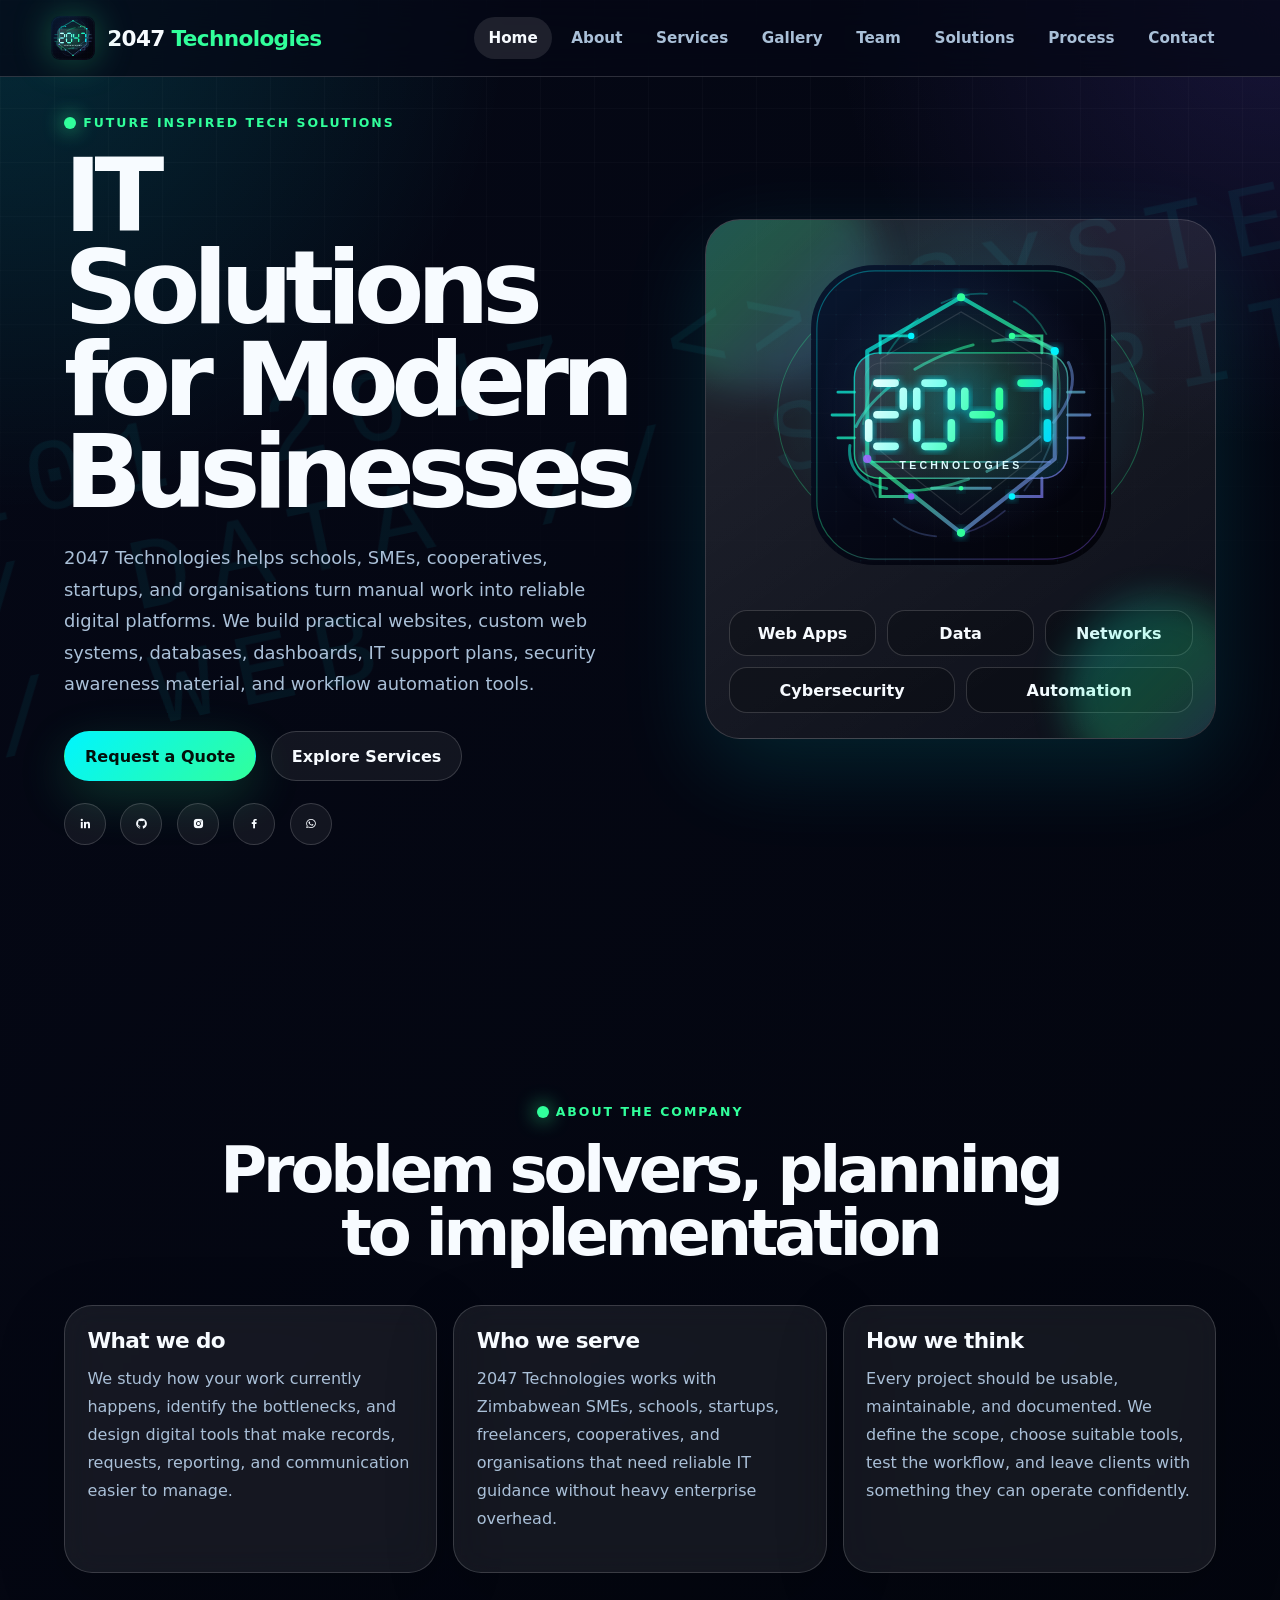
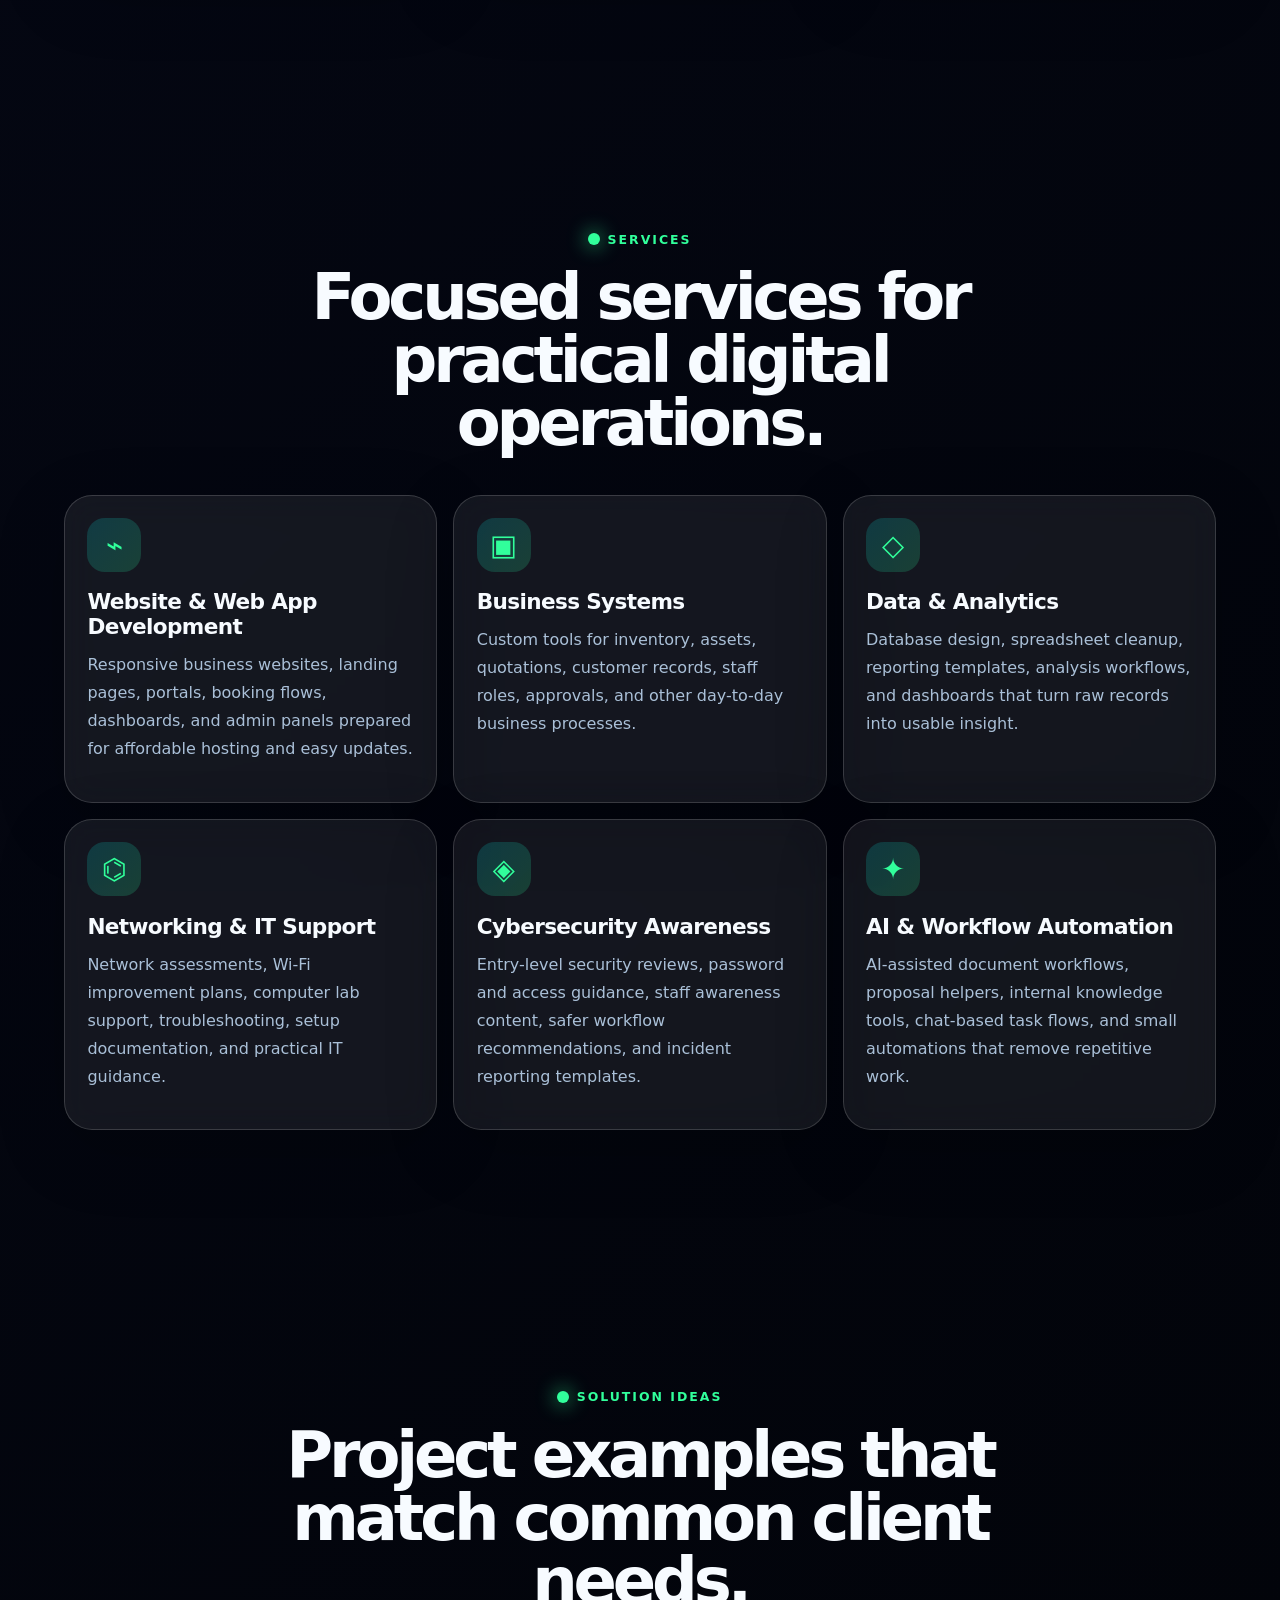
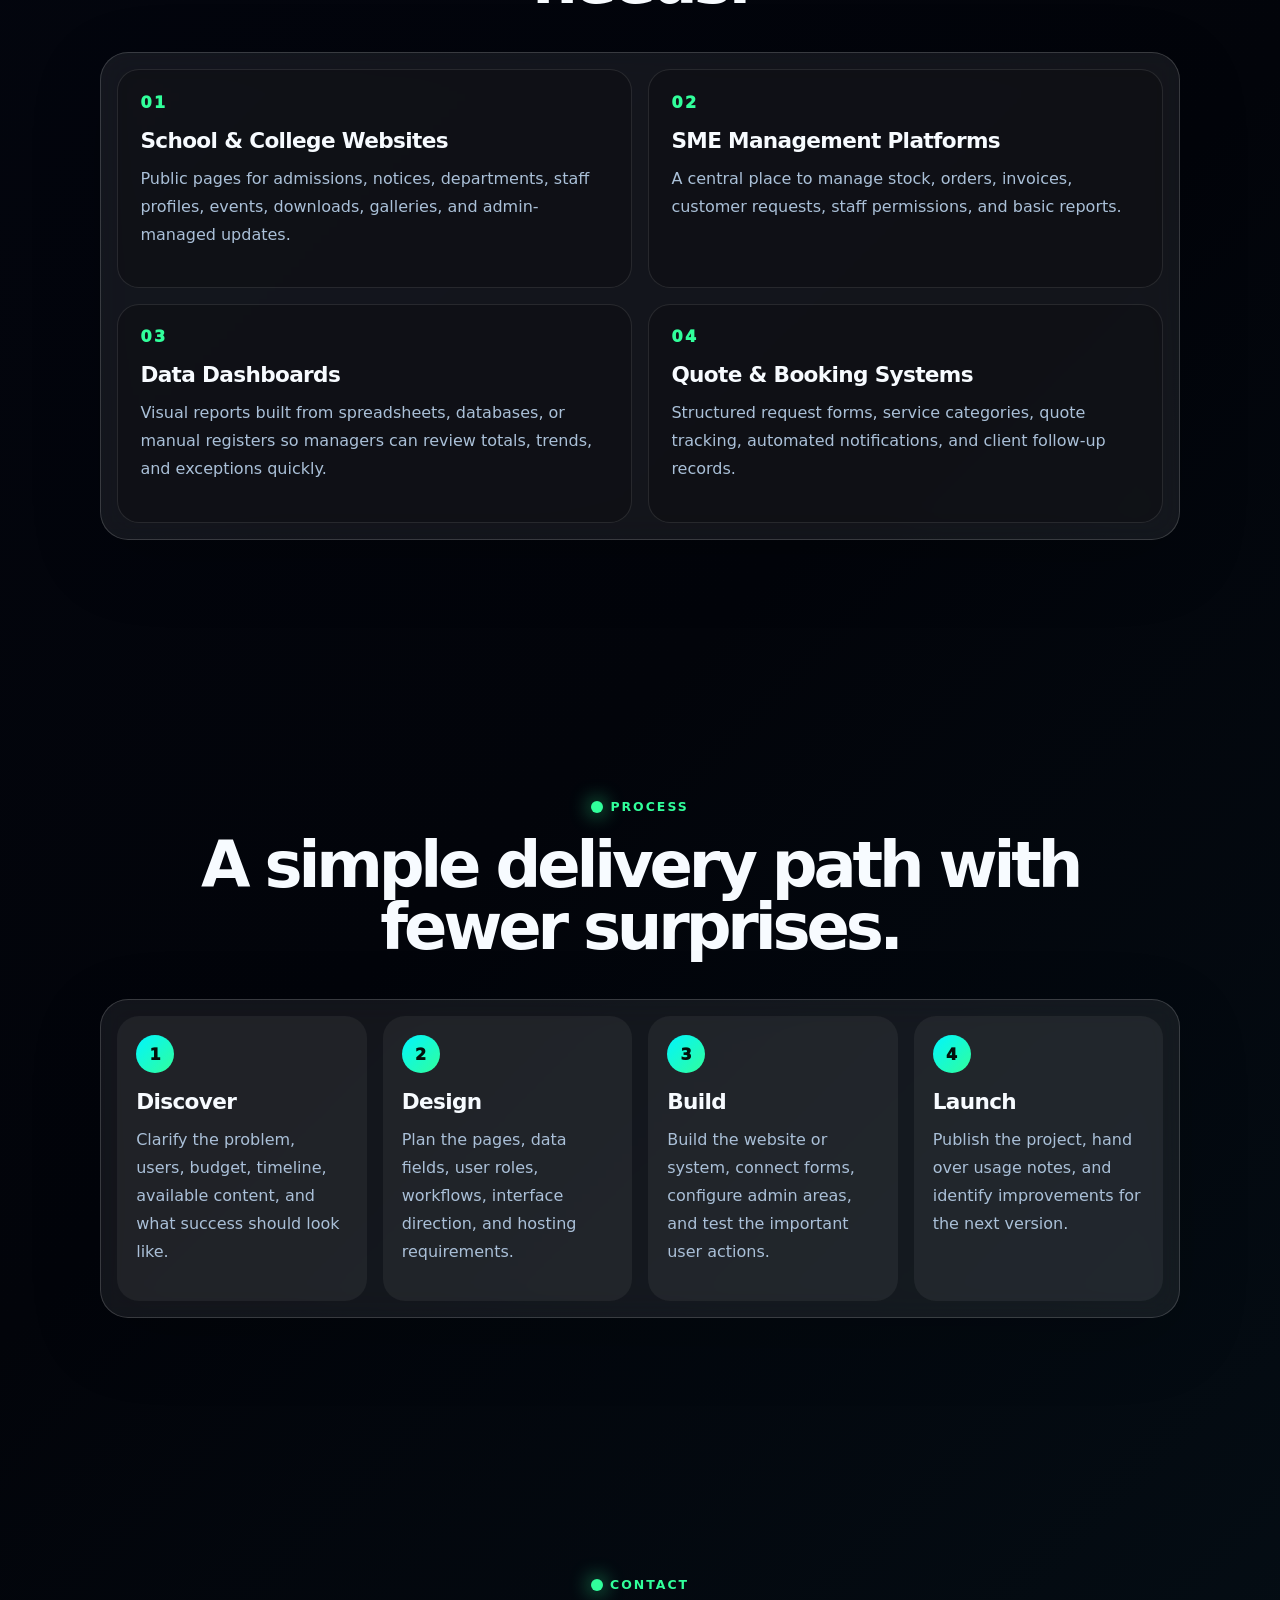
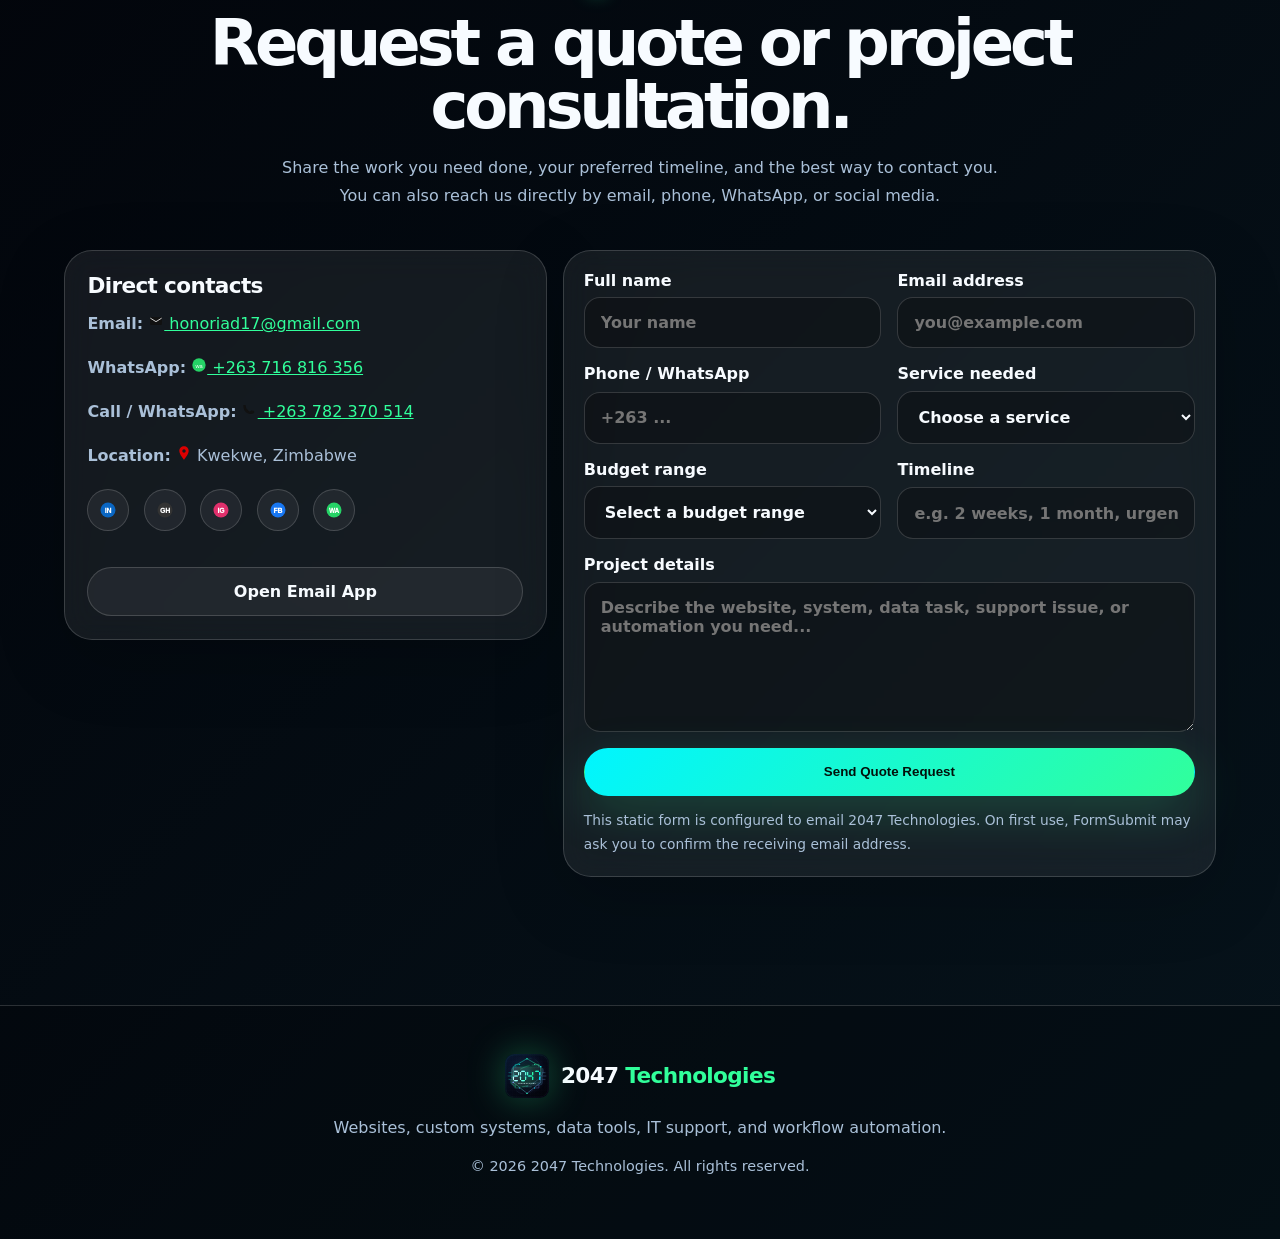
<file: index.html>
<!DOCTYPE html>
<html lang="en">
<head>
  <!-- Google tag (gtag.js) -->
  <script async src="https://www.googletagmanager.com/gtag/js?id=G-EWE5Y74E3M"></script>
  <script>
    window.dataLayer = window.dataLayer || [];
    function gtag(){dataLayer.push(arguments);}
    gtag('js', new Date());

    gtag('config', 'G-EWE5Y74E3M');
  </script>

  <meta charset="UTF-8" />
  <meta name="viewport" content="width=device-width, initial-scale=1.0" />
  <meta name="description" content="2047 Technologies is a Zimbabwe-based IT consultancy offering website development, custom web systems, databases, dashboards, networking support, cybersecurity awareness, and workflow automation." />
  <meta name="theme-color" content="#050816" />
  <meta property="og:title" content="2047 Technologies | IT Consultancy & Digital Solutions" />
  <meta property="og:description" content="Practical websites, custom systems, data tools, IT support, security awareness, and automation for growing organisations." />
  <meta property="og:type" content="website" />
  <title>2047 Technologies | IT Consultancy & Digital Solutions</title>
  <link href='https://unpkg.com/boxicons@2.1.4/css/boxicons.min.css' rel='stylesheet'>
  <link href='https://cdn.boxicons.com/fonts/basic/boxicons.min.css' rel='stylesheet'>
  <link rel="icon" href="assets/favicon.svg" type="image/svg+xml" />
  <link rel="shortcut icon" href="assets/favicon.svg" />
  <link rel="apple-touch-icon" href="assets/favicon.svg" />
  <link rel="manifest" href="site.webmanifest" />
  <link rel="stylesheet" href="style.css" />
</head>

<body>
  <a class="skip-link" href="#main">Skip to content</a>

  <header class="site-header" id="top">
    <a class="brand" href="#home" aria-label="2047 Technologies home">
      <img src="assets/logo.svg" alt="2047 Technologies logo" />
      <span>2047 <strong>Technologies</strong></span>
    </a>

    <button class="menu-toggle" type="button" aria-label="Open navigation" aria-expanded="false">
      <span></span><span></span><span></span>
    </button>

    <nav class="nav" aria-label="Primary navigation">
      <a href="#home" class="active">Home</a>
      <a href="#about">About</a>
      <a href="#services">Services</a>
      <a href="gallery.html">Gallery</a>
      <a href="team.html">Team</a>
      <a href="#solutions">Solutions</a>
      <a href="#process">Process</a>
      <a href="#contact">Contact</a>
    </nav>
  </header>

  <main id="main">
    <section class="hero section" id="home">
      <div class="hero-grid">
        <div class="hero-copy reveal">
          <p class="eyebrow">Future Inspired Tech Solutions</p>
          <h1>IT Solutions for Modern Businesses</h1>
          <p class="hero-text">2047 Technologies helps schools, SMEs, cooperatives, startups, and organisations turn manual work into reliable digital platforms. We build practical websites, custom web systems, databases, dashboards, IT support plans, security awareness material, and workflow automation tools.</p>
          <div class="hero-actions">
            <a class="btn primary" href="#contact">Request a Quote</a>
            <a class="btn ghost" href="#services">Explore Services</a>
          </div>
          <div class="social-row" aria-label="Social links">
                <a href="https://www.linkedin.com/in/kalivoid2047" aria-label="LinkedIn"><i class="bx bxl-linkedin"></i></a>
                <a href="https://github.com/BmanuerdeGuru-29" aria-label="GitHub"><i class="bx bxl-github"></i></a>
                <a href="https://www.instagram.com/bmanerdeguru?igsh=ZWsydzJueGlkcXp5" aria-label="Instagram"><i class='bx bxl-instagram-alt'></i></a>
                <a href="https://www.facebook.com/dylan.honoria.94?mibextid=rS40aB7S9Ucbxw6v" aria-label="Facebook"><i class='bx bxl-facebook' ></i></a>
                <a href="https://wa.me/263716816356" aria-label="WhatsApp"><i class='bx bxl-whatsapp'></i></a>
          </div>
        </div>

        <div class="hero-card reveal delay-1" aria-label="2047 Technologies capability card">
          <div class="orbital-card">
            <img src="assets/logo.svg" alt="" aria-hidden="true" />
            <div class="pulse-ring one"></div>
            <div class="pulse-ring two"></div>
          </div>
          <div class="signal-list">
            <span>Web Apps</span>
            <span>Data</span>
            <span>Networks</span>
            <span>Cybersecurity</span>
            <span>Automation</span>
          </div>
        </div>
      </div>
    </section>

    <section class="section about" id="about">
      <div class="section-heading reveal">
        <p class="eyebrow">About the company</p>
        <h2>Problem solvers, planning to implementation</h2>
      </div>
      <div class="about-grid">
        <article class="glass-card reveal">
          <h3>What we do</h3>
          <p>We study how your work currently happens, identify the bottlenecks, and design digital tools that make records, requests, reporting, and communication easier to manage.</p>
        </article>
        <article class="glass-card reveal delay-1">
          <h3>Who we serve</h3>
          <p>2047 Technologies works with Zimbabwean SMEs, schools, startups, freelancers, cooperatives, and organisations that need reliable IT guidance without heavy enterprise overhead.</p>
        </article>
        <article class="glass-card reveal delay-2">
          <h3>How we think</h3>
          <p>Every project should be usable, maintainable, and documented. We define the scope, choose suitable tools, test the workflow, and leave clients with something they can operate confidently.</p>
        </article>
      </div>
    </section>

    <section class="section services" id="services">
      <div class="section-heading reveal">
        <p class="eyebrow">Services</p>
        <h2>Focused services for practical digital operations.</h2>
      </div>
      <div class="service-grid">
        <article class="service-card reveal">
          <span class="service-icon">⌁</span>
          <h3>Website & Web App Development</h3>
          <p>Responsive business websites, landing pages, portals, booking flows, dashboards, and admin panels prepared for affordable hosting and easy updates.</p>
        </article>
        <article class="service-card reveal delay-1">
          <span class="service-icon">▣</span>
          <h3>Business Systems</h3>
          <p>Custom tools for inventory, assets, quotations, customer records, staff roles, approvals, and other day-to-day business processes.</p>
        </article>
        <article class="service-card reveal delay-2">
          <span class="service-icon">◇</span>
          <h3>Data & Analytics</h3>
          <p>Database design, spreadsheet cleanup, reporting templates, analysis workflows, and dashboards that turn raw records into usable insight.</p>
        </article>
        <article class="service-card reveal">
          <span class="service-icon">⌬</span>
          <h3>Networking & IT Support</h3>
          <p>Network assessments, Wi-Fi improvement plans, computer lab support, troubleshooting, setup documentation, and practical IT guidance.</p>
        </article>
        <article class="service-card reveal delay-1">
          <span class="service-icon">◈</span>
          <h3>Cybersecurity Awareness</h3>
          <p>Entry-level security reviews, password and access guidance, staff awareness content, safer workflow recommendations, and incident reporting templates.</p>
        </article>
        <article class="service-card reveal delay-2">
          <span class="service-icon">✦</span>
          <h3>AI & Workflow Automation</h3>
          <p>AI-assisted document workflows, proposal helpers, internal knowledge tools, chat-based task flows, and small automations that remove repetitive work.</p>
        </article>
      </div>
    </section>

    <section class="section solutions" id="solutions">
      <div class="section-heading reveal">
        <p class="eyebrow">Solution ideas</p>
        <h2>Project examples that match common client needs.</h2>
      </div>
      <div class="solution-board reveal">
        <div class="solution-item">
          <span>01</span>
          <h3>School & College Websites</h3>
          <p>Public pages for admissions, notices, departments, staff profiles, events, downloads, galleries, and admin-managed updates.</p>
        </div>
        <div class="solution-item">
          <span>02</span>
          <h3>SME Management Platforms</h3>
          <p>A central place to manage stock, orders, invoices, customer requests, staff permissions, and basic reports.</p>
        </div>
        <div class="solution-item">
          <span>03</span>
          <h3>Data Dashboards</h3>
          <p>Visual reports built from spreadsheets, databases, or manual registers so managers can review totals, trends, and exceptions quickly.</p>
        </div>
        <div class="solution-item">
          <span>04</span>
          <h3>Quote & Booking Systems</h3>
          <p>Structured request forms, service categories, quote tracking, automated notifications, and client follow-up records.</p>
        </div>
      </div>
    </section>

    <section class="section process" id="process">
      <div class="section-heading reveal">
        <p class="eyebrow">Process</p>
        <h2>A simple delivery path with fewer surprises.</h2>
      </div>
      <div class="timeline reveal">
        <div class="step">
          <span>1</span>
          <h3>Discover</h3>
          <p>Clarify the problem, users, budget, timeline, available content, and what success should look like.</p>
        </div>
        <div class="step">
          <span>2</span>
          <h3>Design</h3>
          <p>Plan the pages, data fields, user roles, workflows, interface direction, and hosting requirements.</p>
        </div>
        <div class="step">
          <span>3</span>
          <h3>Build</h3>
          <p>Build the website or system, connect forms, configure admin areas, and test the important user actions.</p>
        </div>
        <div class="step">
          <span>4</span>
          <h3>Launch</h3>
          <p>Publish the project, hand over usage notes, and identify improvements for the next version.</p>
        </div>
      </div>
    </section>

    <section class="section contact" id="contact">
      <div class="section-heading reveal">
        <p class="eyebrow">Contact</p>
        <h2>Request a quote or project consultation.</h2>
        <p class="section-intro">Share the work you need done, your preferred timeline, and the best way to contact you. You can also reach us directly by email, phone, WhatsApp, or social media.</p>
      </div>

      <div class="contact-grid">
        <div class="contact-panel reveal">
          <h3>Direct contacts</h3>
          <p><strong>Email:</strong> <a href="mailto:honoriad17@gmail.com"><svg class="icon contact-icon" width="16" height="16" aria-hidden="true"><use href="assets/icons.svg#icon-mail"></use></svg> honoriad17@gmail.com</a></p>
          <p><strong>WhatsApp:</strong> <a href="https://wa.me/263716816356" target="_blank" rel="noopener"><svg class="icon contact-icon" width="16" height="16" aria-hidden="true"><use href="assets/icons.svg#icon-wa"></use></svg> +263 716 816 356</a></p>
          <p><strong>Call / WhatsApp:</strong> <a href="tel:+263782370514"><svg class="icon contact-icon" width="16" height="16" aria-hidden="true"><use href="assets/icons.svg#icon-tel"></use></svg> +263 782 370 514</a></p>
          <p><strong>Location:</strong> <svg class="icon contact-icon" width="16" height="16" aria-hidden="true"><use href="assets/icons.svg#icon-loc"></use></svg> Kwekwe, Zimbabwe</p>
          <div class="social-row contact-social" aria-label="Company social links">
            <a href="https://www.linkedin.com/in/kalivoid2047" target="_blank" rel="noopener" aria-label="LinkedIn">
              <svg class="icon" width="18" height="18" aria-hidden="true"><use href="assets/icons.svg#icon-in"></use></svg>
            </a>
            <a href="https://github.com/BmanuerdeGuru-29" target="_blank" rel="noopener" aria-label="GitHub">
              <svg class="icon" width="18" height="18" aria-hidden="true"><use href="assets/icons.svg#icon-gh"></use></svg>
            </a>
            <a href="https://www.instagram.com/bmanerdeguru?igsh=ZWsydzJueGlkcXp5" target="_blank" rel="noopener" aria-label="Instagram">
              <svg class="icon" width="18" height="18" aria-hidden="true"><use href="assets/icons.svg#icon-ig"></use></svg>
            </a>
            <a href="https://www.facebook.com/dylan.honoria.94?mibextid=rS40aB7S9Ucbxw6v" target="_blank" rel="noopener" aria-label="Facebook">
              <svg class="icon" width="18" height="18" aria-hidden="true"><use href="assets/icons.svg#icon-fb"></use></svg>
            </a>
            <a href="https://wa.me/263716816356" target="_blank" rel="noopener" aria-label="WhatsApp">
              <svg class="icon" width="18" height="18" aria-hidden="true"><use href="assets/icons.svg#icon-wa"></use></svg>
            </a>
          </div>
          <a class="btn ghost wide" href="mailto:honoriad17@gmail.com?subject=Quote%20Request%20for%202047%20Technologies">Open Email App</a>
        </div>

        <form class="quote-form reveal delay-1" action="df1f1647aab964a0eb2ec52e02c76a0b" method="POST">
          <input type="hidden" name="_subject" value="New quote request from 2047 Technologies website" />
          <input type="hidden" name="_template" value="table" />
          <input type="hidden" name="_captcha" value="false" />
          <input type="text" name="_honey" class="honey" tabindex="-1" autocomplete="off" />

          <label>
            Full name
            <input type="text" name="name" placeholder="Your name" required />
          </label>
          <label>
            Email address
            <input type="email" name="email" placeholder="you@example.com" required />
          </label>
          <label>
            Phone / WhatsApp
            <input type="tel" name="phone" placeholder="+263 ..." />
          </label>
          <label>
            Service needed
            <select name="service" required>
              <option value="">Choose a service</option>
              <option>Website / Landing Page</option>
              <option>Web System / Admin Panel</option>
              <option>Database / Dashboard</option>
              <option>Networking / IT Support</option>
              <option>Cybersecurity Awareness</option>
              <option>AI / Automation</option>
              <option>Other</option>
            </select>
          </label>
          <label>
            Budget range
            <select name="budget">
              <option value="">Select a budget range</option>
              <option>Starter / low budget</option>
              <option>Mid-range project</option>
              <option>Large custom build</option>
              <option>Need advice first</option>
            </select>
          </label>
          <label>
            Timeline
            <input type="text" name="timeline" placeholder="e.g. 2 weeks, 1 month, urgent" />
          </label>
          <label class="full">
            Project details
            <textarea name="message" rows="6" placeholder="Describe the website, system, data task, support issue, or automation you need..." required></textarea>
          </label>
          <button class="btn primary full" type="submit">Send Quote Request</button>
          <p class="form-note">This static form is configured to email 2047 Technologies. On first use, FormSubmit may ask you to confirm the receiving email address.</p>
        </form>
      </div>
    </section>
  </main>

  <footer class="footer">
    <a class="brand footer-brand" href="#home">
      <img src="assets/logo.svg" alt="2047 Technologies logo" />
      <span>2047 <strong>Technologies</strong></span>
    </a>
    <p>Websites, custom systems, data tools, IT support, and workflow automation.</p>
    <p class="copyright">© <span id="year"></span> 2047 Technologies. All rights reserved.</p>
  </footer>

  <script src="script.js"></script>
</body>
</html>
</file>
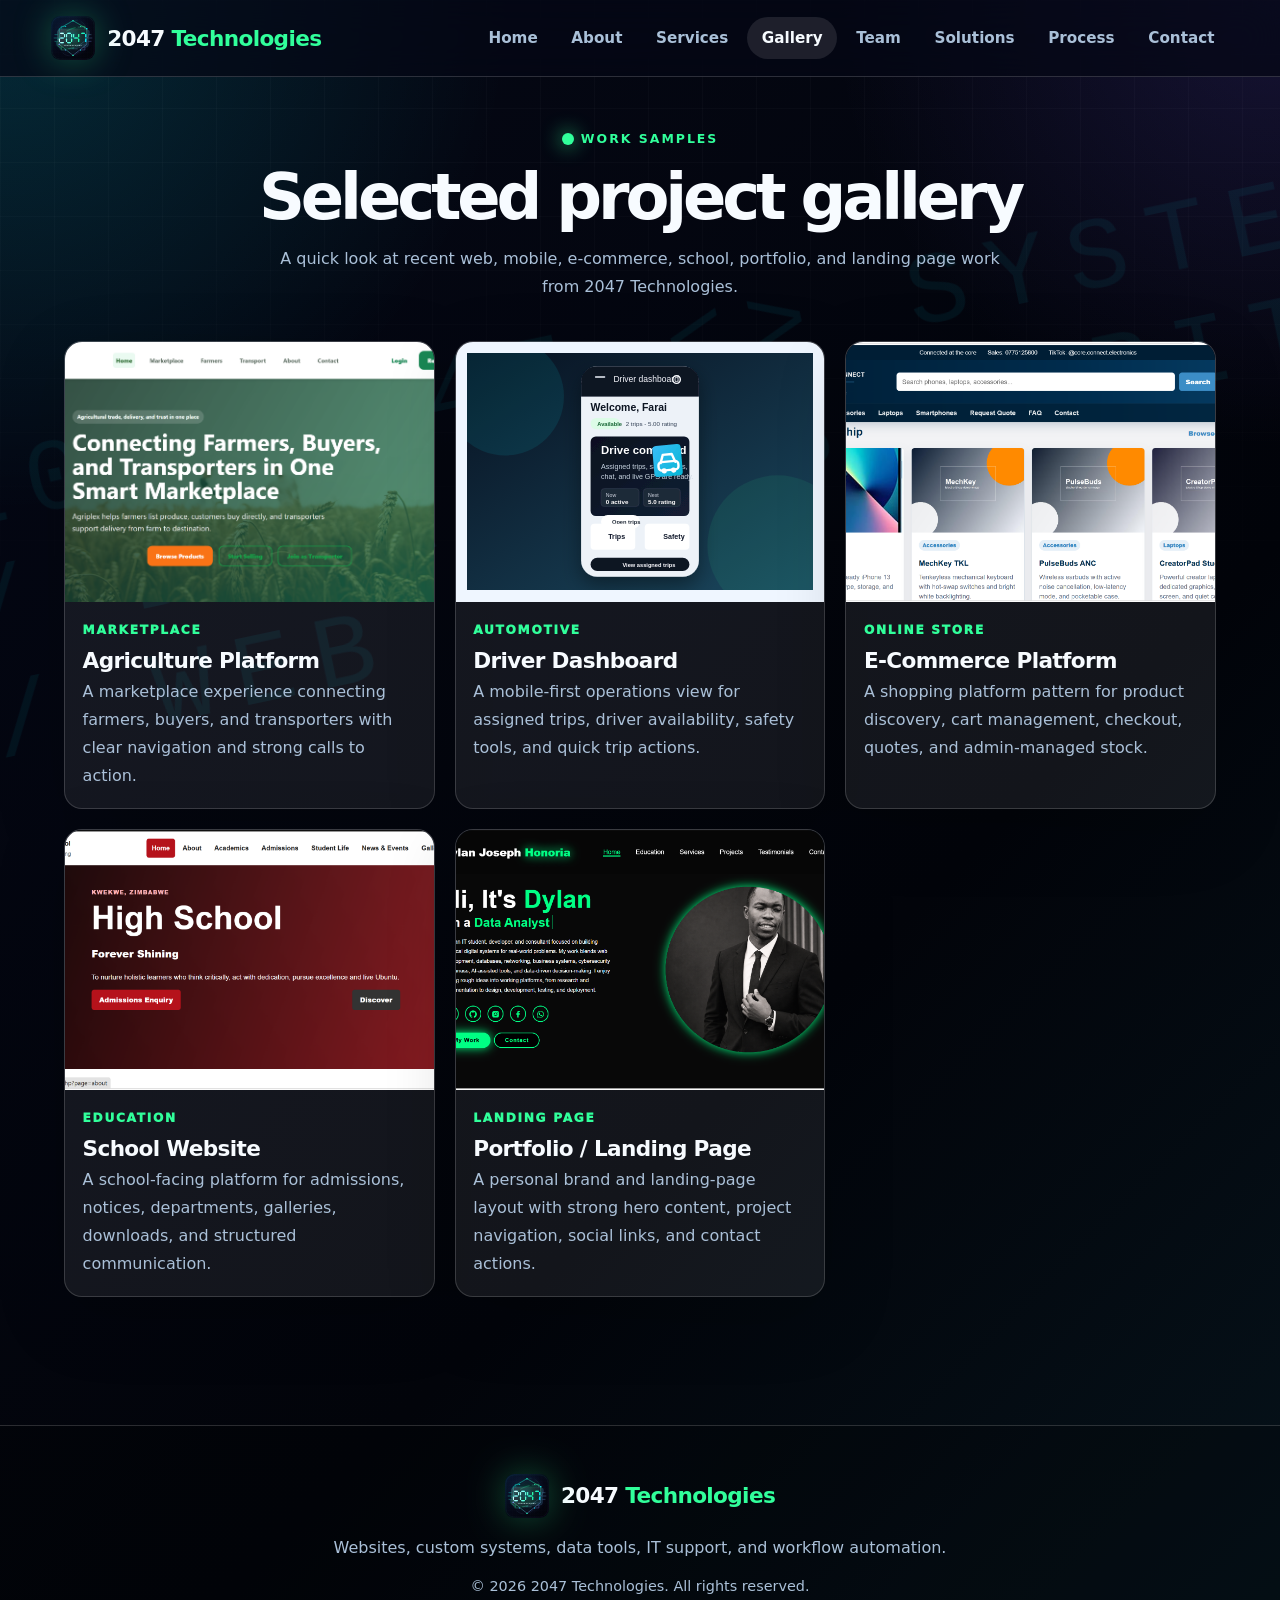
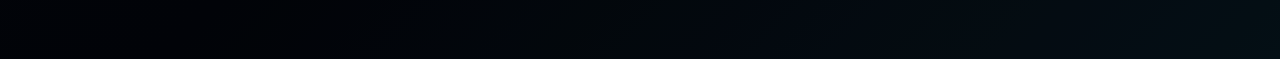
<file: gallery.html>
<!DOCTYPE html>
<html lang="en">
<head>
  <!-- Google tag (gtag.js) -->
  <script async src="https://www.googletagmanager.com/gtag/js?id=G-EWE5Y74E3M"></script>
  <script>
    window.dataLayer = window.dataLayer || [];
    function gtag(){dataLayer.push(arguments);}
    gtag('js', new Date());

    gtag('config', 'G-EWE5Y74E3M');
  </script>

  <meta charset="utf-8" />
  <meta name="viewport" content="width=device-width, initial-scale=1" />
  <title>Gallery - 2047 Technologies</title>
  <link rel="icon" href="assets/favicon.svg" type="image/svg+xml" />
  <link rel="stylesheet" href="style.css" />
</head>

<body>
  <header class="site-header">
    <a class="brand" href="index.html" aria-label="2047 Technologies home">
      <img src="assets/logo.svg" alt="2047 Technologies logo" />
      <span>2047 <strong>Technologies</strong></span>
    </a>

    <button class="menu-toggle" type="button" aria-label="Open navigation" aria-expanded="false">
      <span></span><span></span><span></span>
    </button>

    <nav class="nav" aria-label="Primary navigation">
      <a href="index.html">Home</a>
      <a href="index.html#about">About</a>
      <a href="index.html#services">Services</a>
      <a href="gallery.html" class="active">Gallery</a>
      <a href="team.html">Team</a>
      <a href="index.html#solutions">Solutions</a>
      <a href="index.html#process">Process</a>
      <a href="index.html#contact">Contact</a>
    </nav>
  </header>

  <main id="main">
    <section class="section gallery" id="projects">
      <div class="section-heading">
        <p class="eyebrow">Work samples</p>
        <h2>Selected project gallery</h2>
        <p class="section-intro">A quick look at recent web, mobile, e-commerce, school, portfolio, and landing page work from 2047 Technologies.</p>
      </div>

      <div class="gallery-grid">
        <article class="gallery-item reveal">
          <img class="gallery-shot screen-shot" src="assets/gallery/agriculture-marketplace.png" alt="Agriculture marketplace homepage screenshot" />
          <div class="gallery-caption">
            <span class="project-type">Marketplace</span>
            <h3>Agriculture Platform</h3>
            <p>A marketplace experience connecting farmers, buyers, and transporters with clear navigation and strong calls to action.</p>
          </div>
        </article>

        <article class="gallery-item reveal delay-1">
          <img class="gallery-shot contain-shot" src="assets/gallery/driver-dashboard.svg" alt="Driver dashboard mobile screenshot preview" />
          <div class="gallery-caption">
            <span class="project-type">Automotive</span>
            <h3>Driver Dashboard</h3>
            <p>A mobile-first operations view for assigned trips, driver availability, safety tools, and quick trip actions.</p>
          </div>
        </article>

        <article class="gallery-item reveal delay-2">
          <img class="gallery-shot screen-shot" src="assets/gallery/ecommerce-platform.png" alt="E-commerce platform screenshot" />
          <div class="gallery-caption">
            <span class="project-type">Online store</span>
            <h3>E-Commerce Platform</h3>
            <p>A shopping platform pattern for product discovery, cart management, checkout, quotes, and admin-managed stock.</p>
          </div>
        </article>

        <article class="gallery-item reveal">
          <img class="gallery-shot screen-shot" src="assets/gallery/school-website.png" alt="School website screenshot" />
          <div class="gallery-caption">
            <span class="project-type">Education</span>
            <h3>School Website</h3>
            <p>A school-facing platform for admissions, notices, departments, galleries, downloads, and structured communication.</p>
          </div>
        </article>

        <article class="gallery-item reveal delay-1">
          <img class="gallery-shot screen-shot" src="assets/gallery/portfolio-landing-page.png" alt="Portfolio landing page screenshot" />
          <div class="gallery-caption">
            <span class="project-type">Landing page</span>
            <h3>Portfolio / Landing Page</h3>
            <p>A personal brand and landing-page layout with strong hero content, project navigation, social links, and contact actions.</p>
          </div>
        </article>
      </div>
    </section>
  </main>

  <footer class="footer">
    <a class="brand footer-brand" href="index.html">
      <img src="assets/logo.svg" alt="2047 Technologies logo" />
      <span>2047 <strong>Technologies</strong></span>
    </a>
    <p>Websites, custom systems, data tools, IT support, and workflow automation.</p>
    <p class="copyright">&copy; <span id="year"></span> 2047 Technologies. All rights reserved.</p>
  </footer>

  <script src="script.js"></script>
</body>
</html>
</file>
<file: style.css>
/* 2047 Technologies static website */
:root {
  --bg: #050816;
  --bg-2: #08111f;
  --card: rgba(255, 255, 255, 0.07);
  --card-strong: rgba(255, 255, 255, 0.11);
  --text: #f7fbff;
  --muted: #aac0d8;
  --line: rgba(255, 255, 255, 0.16);
  --cyan: #00f5ff;
  --green: #31ff9b;
  --violet: #7c5cff;
  --shadow: 0 28px 90px rgba(0, 245, 255, 0.12);
  --radius: 28px;
}

* { box-sizing: border-box; }

html {
  scroll-behavior: smooth;
  font-size: 16px;
}

body {
  margin: 0;
  font-family: Inter, ui-sans-serif, system-ui, -apple-system, BlinkMacSystemFont, "Segoe UI", sans-serif;
  color: var(--text);
  background:
    radial-gradient(circle at top left, rgba(0, 245, 255, 0.15), transparent 32rem),
    radial-gradient(circle at top right, rgba(124, 92, 255, 0.16), transparent 28rem),
    linear-gradient(135deg, var(--bg), #02040a 62%, #06131b);
  min-height: 100vh;
  overflow-x: hidden;
}

body::before {
  content: "";
  position: fixed;
  inset: 0;
  pointer-events: none;
  background-image:
    linear-gradient(rgba(255,255,255,0.035) 1px, transparent 1px),
    linear-gradient(90deg, rgba(255,255,255,0.035) 1px, transparent 1px);
  background-size: 54px 54px;
  mask-image: linear-gradient(to bottom, rgba(0,0,0,0.8), transparent 78%);
  z-index: -2;
}

body::after {
  content: "0101 2047 <> SYSTEMS // DATA // SECURITY // WEB";
  position: fixed;
  left: -10%;
  top: 32%;
  width: 130%;
  color: rgba(0, 245, 255, 0.06);
  font-family: "Courier New", monospace;
  font-size: clamp(2rem, 8vw, 7rem);
  letter-spacing: 0.2em;
  transform: rotate(-12deg);
  pointer-events: none;
  z-index: -1;
}

a { color: inherit; }

.skip-link {
  position: absolute;
  top: -60px;
  left: 1rem;
  padding: 0.8rem 1rem;
  background: var(--green);
  color: #03110b;
  border-radius: 999px;
  z-index: 1000;
}

.skip-link:focus { top: 1rem; }

.site-header {
  position: fixed;
  top: 0;
  left: 0;
  right: 0;
  display: flex;
  align-items: center;
  justify-content: space-between;
  gap: 1rem;
  padding: 1rem clamp(1rem, 4vw, 4.5rem);
  background: rgba(5, 8, 22, 0.72);
  border-bottom: 1px solid var(--line);
  backdrop-filter: blur(18px);
  z-index: 100;
}

.brand {
  display: inline-flex;
  align-items: center;
  gap: 0.75rem;
  text-decoration: none;
  font-weight: 800;
  letter-spacing: -0.04em;
}

.brand img {
  width: 44px;
  height: 44px;
  filter: drop-shadow(0 0 18px rgba(49, 255, 155, 0.3));
}

.brand span { font-size: clamp(1.05rem, 2vw, 1.35rem); }
.brand strong { color: var(--green); }

.nav {
  display: flex;
  align-items: center;
  gap: 0.3rem;
}

.nav a {
  color: var(--muted);
  text-decoration: none;
  font-size: 0.95rem;
  font-weight: 700;
  padding: 0.75rem 0.9rem;
  border-radius: 999px;
  transition: color 180ms ease, background 180ms ease, transform 180ms ease;
}

.nav a:hover,
.nav a.active {
  color: var(--text);
  background: rgba(255, 255, 255, 0.1);
}

.menu-toggle {
  display: none;
  width: 46px;
  height: 46px;
  border: 1px solid var(--line);
  border-radius: 14px;
  background: rgba(255,255,255,0.06);
  cursor: pointer;
}

.menu-toggle span {
  display: block;
  width: 20px;
  height: 2px;
  margin: 5px auto;
  background: var(--text);
  transition: transform 180ms ease, opacity 180ms ease;
}

.menu-toggle.open span:nth-child(1) { transform: translateY(7px) rotate(45deg); }
.menu-toggle.open span:nth-child(2) { opacity: 0; }
.menu-toggle.open span:nth-child(3) { transform: translateY(-7px) rotate(-45deg); }

.section {
  padding: clamp(5.5rem, 10vw, 8rem) clamp(1rem, 5vw, 5rem);
}

.hero {
  min-height: 100vh;
  display: grid;
  align-items: center;
  padding-top: 7rem;
}

.hero-grid {
  max-width: 1180px;
  margin: 0 auto;
  display: grid;
  grid-template-columns: minmax(0, 1.05fr) minmax(280px, 0.95fr);
  gap: clamp(2rem, 6vw, 5rem);
  align-items: center;
}

.eyebrow {
  display: inline-flex;
  align-items: center;
  gap: 0.45rem;
  margin: 0 0 1rem;
  color: var(--green);
  font-weight: 900;
  text-transform: uppercase;
  letter-spacing: 0.16em;
  font-size: 0.78rem;
}

.eyebrow::before {
  content: "";
  width: 0.75rem;
  height: 0.75rem;
  border-radius: 50%;
  background: var(--green);
  box-shadow: 0 0 20px var(--green);
}

h1, h2, h3, p { margin-top: 0; }

h1 {
  font-size: clamp(3rem, 8vw, 6.8rem);
  line-height: 0.9;
  letter-spacing: -0.075em;
  margin-bottom: 1.5rem;
}

h2 {
  font-size: clamp(2.1rem, 5vw, 4.4rem);
  line-height: 0.98;
  letter-spacing: -0.065em;
  margin-bottom: 1rem;
}

h3 {
  font-size: 1.35rem;
  letter-spacing: -0.03em;
  margin-bottom: 0.75rem;
}

p {
  color: var(--muted);
  line-height: 1.75;
}

.hero-text {
  max-width: 65ch;
  font-size: 1.12rem;
}

.hero-actions,
.social-row {
  display: flex;
  flex-wrap: wrap;
  gap: 0.9rem;
  align-items: center;
}

.hero-actions { margin: 2rem 0 1.4rem; }

.btn {
  display: inline-flex;
  justify-content: center;
  align-items: center;
  min-height: 48px;
  padding: 0.9rem 1.25rem;
  border-radius: 999px;
  text-decoration: none;
  font-weight: 900;
  border: 1px solid transparent;
  cursor: pointer;
  transition: transform 180ms ease, box-shadow 180ms ease, border-color 180ms ease;
}

.btn:hover { transform: translateY(-2px); }

.btn.primary {
  background: linear-gradient(135deg, var(--cyan), var(--green));
  color: #03110b;
  box-shadow: 0 16px 50px rgba(49, 255, 155, 0.18);
}

.btn.ghost {
  border-color: var(--line);
  background: rgba(255,255,255,0.06);
  color: var(--text);
}

.btn.wide { width: 100%; margin-top: 1rem; }

.social-row a {
  width: 42px;
  height: 42px;
  display: inline-flex;
  align-items: center;
  justify-content: center;
  border-radius: 50%;
  border: 1px solid var(--line);
  background: rgba(255,255,255,0.06);
  text-decoration: none;
  color: var(--text);
  font-size: 0.78rem;
  font-weight: 950;
  text-transform: uppercase;
}

.social-row a:hover {
  border-color: rgba(49, 255, 155, 0.7);
  box-shadow: 0 0 28px rgba(49, 255, 155, 0.18);
}

.hero-card {
  position: relative;
  min-height: 520px;
  border: 1px solid var(--line);
  border-radius: calc(var(--radius) * 1.25);
  background:
    linear-gradient(145deg, rgba(255,255,255,0.12), rgba(255,255,255,0.035)),
    radial-gradient(circle at 50% 30%, rgba(0, 245, 255, 0.18), transparent 45%);
  box-shadow: var(--shadow);
  overflow: hidden;
}

.hero-card::before,
.hero-card::after {
  content: "";
  position: absolute;
  border-radius: 999px;
  background: linear-gradient(135deg, var(--cyan), var(--green), var(--violet));
  filter: blur(18px);
  opacity: 0.23;
}

.hero-card::before {
  width: 240px;
  height: 240px;
  left: -70px;
  top: -70px;
}

.hero-card::after {
  width: 190px;
  height: 190px;
  right: -40px;
  bottom: -50px;
}

.orbital-card {
  position: relative;
  height: 390px;
  display: grid;
  place-items: center;
}

.orbital-card img {
  width: min(68%, 300px);
  z-index: 2;
  animation: float 6s ease-in-out infinite;
}

.pulse-ring {
  position: absolute;
  border-radius: 50%;
  border: 1px solid rgba(49, 255, 155, 0.28);
  inset: 14%;
  animation: spin 18s linear infinite;
}

.pulse-ring.two {
  inset: 22%;
  border-color: rgba(0, 245, 255, 0.28);
  animation-duration: 12s;
  animation-direction: reverse;
}

.pulse-ring::before,
.pulse-ring.two::after {
  content: "";
  position: absolute;
  width: 12px;
  height: 12px;
  border-radius: 50%;
  background: var(--green);
  top: 12%;
  left: 15%;
  box-shadow: 0 0 24px var(--green);
}

.signal-list {
  display: flex;
  flex-wrap: wrap;
  gap: 0.65rem;
  padding: 0 1.4rem 1.4rem;
}

.signal-list span {
  flex: 1 1 130px;
  padding: 0.8rem 0.9rem;
  border-radius: 18px;
  border: 1px solid var(--line);
  background: rgba(0,0,0,0.22);
  color: var(--text);
  font-weight: 850;
  text-align: center;
}

.section-heading {
  max-width: 880px;
  margin: 0 auto 2.5rem;
  text-align: center;
}

.section-intro {
  max-width: 720px;
  margin-inline: auto;
}

.about-grid,
.service-grid,
.contact-grid {
  max-width: 1180px;
  margin: 0 auto;
  display: grid;
  gap: 1rem;
}

.about-grid { grid-template-columns: repeat(3, 1fr); }
.service-grid { grid-template-columns: repeat(3, 1fr); }
.contact-grid { grid-template-columns: 0.85fr 1.15fr; align-items: start; }

.glass-card,
.service-card,
.contact-panel,
.quote-form,
.solution-board,
.timeline {
  border: 1px solid var(--line);
  background: var(--card);
  border-radius: var(--radius);
  box-shadow: 0 20px 70px rgba(0,0,0,0.18);
  backdrop-filter: blur(16px);
}

.glass-card,
.service-card,
.contact-panel {
  padding: 1.4rem;
}

.service-card {
  min-height: 260px;
  transition: transform 180ms ease, border-color 180ms ease, background 180ms ease;
}

.service-card:hover {
  transform: translateY(-6px);
  border-color: rgba(49, 255, 155, 0.45);
  background: var(--card-strong);
}

.service-icon {
  display: grid;
  place-items: center;
  width: 54px;
  height: 54px;
  margin-bottom: 1.1rem;
  border-radius: 18px;
  background: linear-gradient(135deg, rgba(0, 245, 255, 0.16), rgba(49, 255, 155, 0.18));
  color: var(--green);
  font-size: 1.8rem;
}

.solution-board {
  max-width: 1080px;
  margin: 0 auto;
  padding: 1rem;
  display: grid;
  grid-template-columns: repeat(2, 1fr);
  gap: 1rem;
}

.solution-item {
  padding: 1.4rem;
  border-radius: 22px;
  background: rgba(0,0,0,0.2);
  border: 1px solid rgba(255,255,255,0.1);
}

.solution-item span {
  display: inline-flex;
  margin-bottom: 1rem;
  color: var(--green);
  font-weight: 950;
  letter-spacing: 0.16em;
}

.timeline {
  max-width: 1080px;
  margin: 0 auto;
  padding: 1rem;
  display: grid;
  grid-template-columns: repeat(4, 1fr);
  gap: 1rem;
}

.step {
  padding: 1.2rem;
  border-radius: 22px;
  background: rgba(255,255,255,0.055);
}

.step span {
  display: inline-grid;
  place-items: center;
  width: 38px;
  height: 38px;
  margin-bottom: 1rem;
  border-radius: 50%;
  background: linear-gradient(135deg, var(--cyan), var(--green));
  color: #03110b;
  font-weight: 950;
}

.contact-panel a { color: var(--green); }
.contact-social { margin: 1.2rem 0; }

.quote-form {
  padding: 1.25rem;
  display: grid;
  grid-template-columns: repeat(2, 1fr);
  gap: 1rem;
}

.quote-form label {
  display: grid;
  gap: 0.45rem;
  color: var(--text);
  font-weight: 800;
}

.quote-form .full { grid-column: 1 / -1; }

input,
select,
textarea {
  width: 100%;
  color: var(--text);
  background: rgba(0,0,0,0.28);
  border: 1px solid var(--line);
  border-radius: 16px;
  padding: 0.95rem 1rem;
  font: inherit;
  outline: none;
}

textarea { resize: vertical; min-height: 150px; }

input:focus,
select:focus,
textarea:focus {
  border-color: rgba(49, 255, 155, 0.7);
  box-shadow: 0 0 0 4px rgba(49, 255, 155, 0.08);
}

select option { background: #07101c; color: var(--text); }

.honey {
  position: absolute;
  left: -9999px;
}

.form-note {
  grid-column: 1 / -1;
  margin: -0.25rem 0 0;
  font-size: 0.86rem;
}

.footer {
  padding: 3rem 1rem;
  text-align: center;
  border-top: 1px solid var(--line);
  background: rgba(0,0,0,0.2);
}

.footer-brand { justify-content: center; }
.footer p { margin: 0.75rem auto; }
.copyright { font-size: 0.9rem; }

.reveal {
  opacity: 0;
  transform: translateY(20px);
  transition: opacity 700ms ease, transform 700ms ease;
}

.reveal.visible {
  opacity: 1;
  transform: translateY(0);
}

.delay-1 { transition-delay: 100ms; }
.delay-2 { transition-delay: 200ms; }

@keyframes float {
  0%, 100% { transform: translateY(0); }
  50% { transform: translateY(-12px); }
}

@keyframes spin {
  to { transform: rotate(360deg); }
}

@media (max-width: 980px) {
  .menu-toggle { display: inline-block; }
  .nav {
    position: absolute;
    top: calc(100% + 0.5rem);
    left: 1rem;
    right: 1rem;
    display: grid;
    padding: 0.75rem;
    border: 1px solid var(--line);
    border-radius: 22px;
    background: rgba(5, 8, 22, 0.96);
    backdrop-filter: blur(18px);
    transform-origin: top;
    transform: scaleY(0.8);
    opacity: 0;
    pointer-events: none;
    transition: opacity 180ms ease, transform 180ms ease;
  }

  .nav.open {
    opacity: 1;
    pointer-events: auto;
    transform: scaleY(1);
  }

  .nav a { padding: 0.9rem 1rem; }
  .hero-grid,
  .contact-grid { grid-template-columns: 1fr; }
  .hero-card { min-height: 420px; }
  .about-grid,
  .service-grid { grid-template-columns: repeat(2, 1fr); }
  .timeline { grid-template-columns: repeat(2, 1fr); }
}

@media (max-width: 680px) {
  .site-header { padding: 0.85rem 1rem; }
  .brand img { width: 38px; height: 38px; }
  .section { padding-inline: 1rem; }
  .hero { padding-top: 6.5rem; }
  .about-grid,
  .service-grid,
  .solution-board,
  .timeline,
  .quote-form { grid-template-columns: 1fr; }
  .quote-form .full { grid-column: auto; }
  h1 { font-size: clamp(2.7rem, 15vw, 4.5rem); }
  .hero-card { min-height: 360px; }
  .orbital-card { height: 270px; }
  .btn { width: 100%; }
  .social-row a { width: 40px; height: 40px; }
}

@media (prefers-reduced-motion: reduce) {
  html { scroll-behavior: auto; }
  *, *::before, *::after {
    animation-duration: 0.001ms !important;
    animation-iteration-count: 1 !important;
    transition-duration: 0.001ms !important;
  }
}

/* Gallery styles */
.gallery-grid {
  max-width: 1180px;
  margin: 0 auto;
  display: grid;
  grid-template-columns: repeat(auto-fit, minmax(280px, 1fr));
  gap: 1.25rem;
}
.gallery-item {
  border-radius: 18px;
  overflow: hidden;
  background: var(--card);
  border: 1px solid var(--line);
  box-shadow: 0 20px 70px rgba(0,0,0,0.18);
  transition: transform 180ms ease, border-color 180ms ease, background 180ms ease;
}
.gallery-item:hover {
  transform: translateY(-6px);
  border-color: rgba(49, 255, 155, 0.45);
  background: var(--card-strong);
}
.gallery-item img {
  width: 100%;
  height: 260px;
  object-fit: cover;
  display: block;
}
.gallery-shot {
  background: #eff6ff;
}
.screen-shot {
  object-fit: contain;
  object-position: top center;
  background: #06101d;
}
.contain-shot {
  object-fit: contain;
  padding: 0.7rem;
}
.gallery-caption { padding: 1.1rem; }
.gallery-caption h3 { margin: 0 0 0.35rem; }
.gallery-caption p { margin-bottom: 0; }
.project-type {
  display: inline-flex;
  margin-bottom: 0.65rem;
  color: var(--green);
  font-size: 0.76rem;
  font-weight: 950;
  letter-spacing: 0.14em;
  text-transform: uppercase;
}

@media (max-width: 980px) {
  .gallery-grid { grid-template-columns: repeat(2, minmax(0, 1fr)); }
}

.team-grid {
  max-width: 1180px;
  margin: 0 auto;
  display: grid;
  grid-template-columns: repeat(auto-fit, minmax(320px, 1fr));
  gap: 1.5rem;
}

.team-card {
  overflow: hidden;
  display: grid;
  grid-template-rows: auto 1fr;
  border-radius: var(--radius);
  border: 1px solid var(--line);
  background: var(--card);
  box-shadow: 0 20px 70px rgba(0,0,0,0.18);
}

.team-card img {
  width: 100%;
  aspect-ratio: 4 / 3;
  object-fit: cover;
  background: #06101d;
}

.team-content {
  padding: 1.5rem;
  display: grid;
  gap: 1rem;
}

.role {
  color: var(--green);
  font-weight: 900;
  letter-spacing: 0.15em;
  text-transform: uppercase;
  font-size: 0.82rem;
}

.contact-list p {
  margin: 0;
  color: var(--muted);
}

.contact-list a {
  color: var(--cyan);
  text-decoration: none;
}

.contact-list a:hover {
  text-decoration: underline;
}

.portfolio {
  justify-self: start;
  margin-top: 0.5rem;
}

.team-note {
  margin-top: 0.75rem;
  color: var(--muted);
  font-size: 0.95rem;
}

@media (max-width: 980px) {
  .gallery-grid { grid-template-columns: repeat(2, minmax(0, 1fr)); }
}

@media (max-width: 680px) {
  .gallery-grid { grid-template-columns: 1fr; }
  .gallery-item img { height: 220px; }
}
</file>
